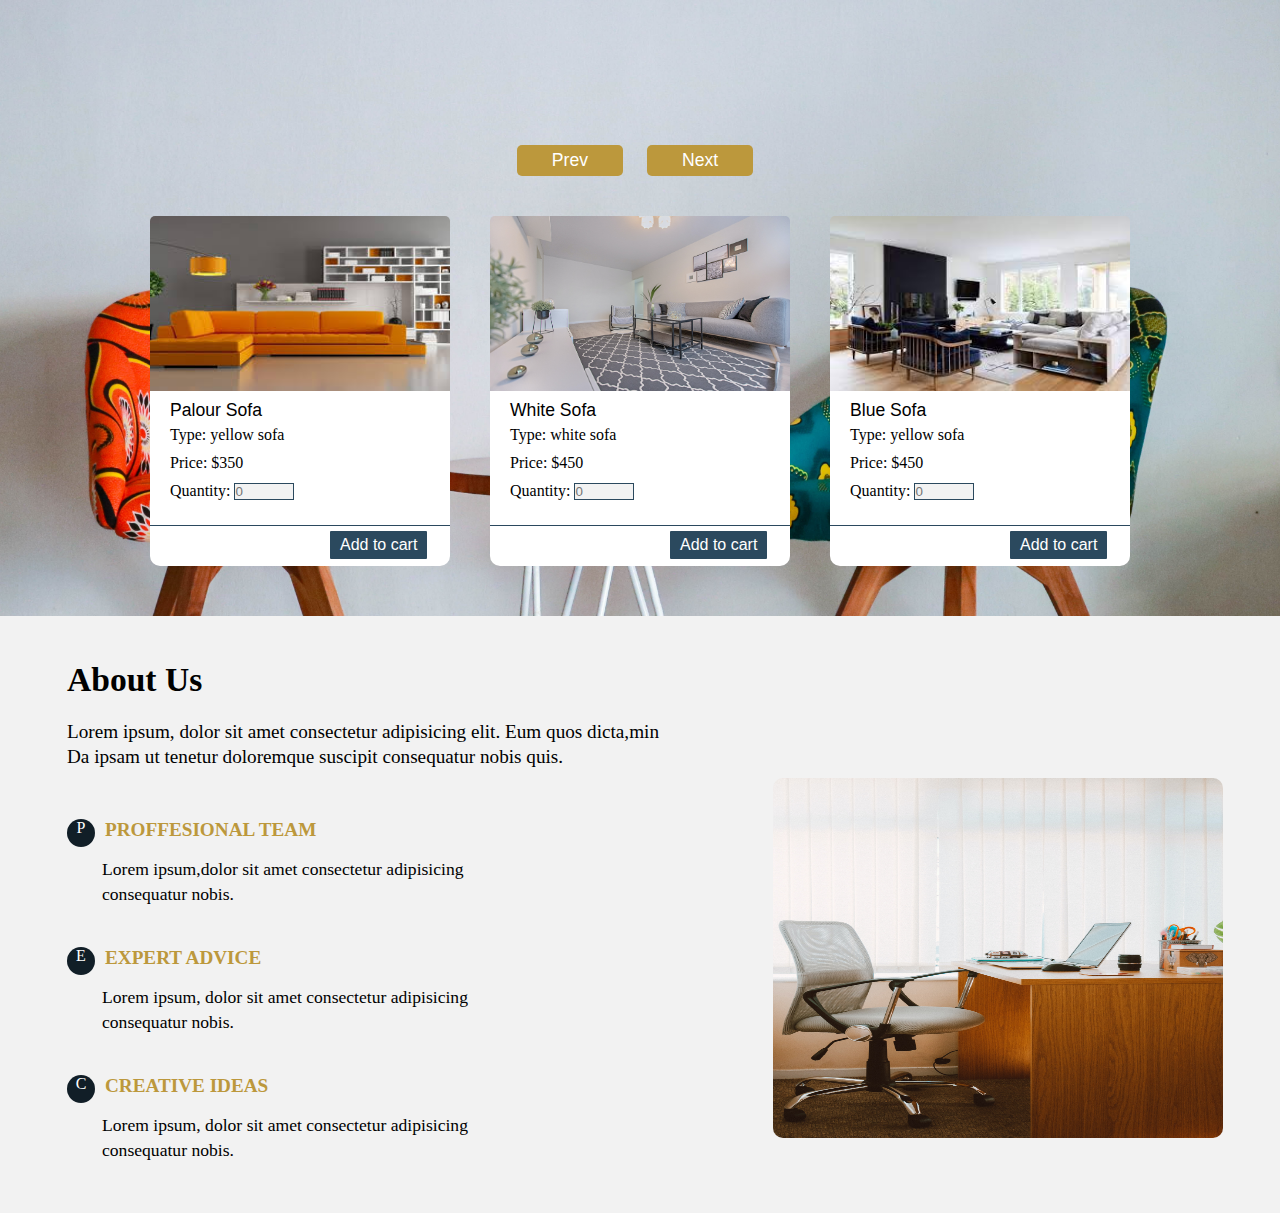
<file: about.htm>
<!DOCTYPE html>
<html lang="en">
<head>
    <meta charset="UTF-8">
    <meta http-equiv="X-UA-Compatible" content="IE=edge">
    <meta name="viewport" content="width=device-width, initial-scale=1.0">
    <title>Furnito-Gallary</title>
    <link rel="stylesheet" href="style.css">

     <!--  Javascript-->
   <script src="Script.js"></script>
</head>
<body style="background-color: #f2f2f2">
        <!-- Furniture slide -->
        <div class="Sale">
            <marquee><h2>Buy at affordable prices</h2></marquee>
            <div class="switch-btn">
                <button class="sale2-btn" onclick="Show2()">Prev</button>
                <button class="sale1-btn" onclick="Show1()">Next</button>
            </div>
            <div id="div1">
                <div class="sale1">
                    <div class="sale1-section">
                        <img src="images/images (8).jfif">
                        <h3>Palour Sofa</h3>
                        <p>Type: yellow sofa</p>
                        <p>Price: $350</p>
                        <p>Quantity: <input type="number" placeholder="0"></p>
                        <div class="line"></div>
                        <button><a href="#">Add to cart</a></button>
                    </div> 
        
                    <div class="sale1-section">
                        <img src="images/pexels-vecislavas-popa-1571470.jpg">
                        <h3>White Sofa</h3>
                        <p>Type: white sofa</p>
                        <p>Price: $450</p>
                        <p>Quantity: <input type="number" placeholder="0"></p>
                        <div class="line"></div>
                        <button><a href="#">Add to cart</a></button>
                    </div>
        
                    <div class="sale1-section">
                        <img src="images/download (9).jfif">
                        <h3>Blue Sofa</h3>
                        <p>Type: yellow sofa</p>
                        <p>Price: $450</p>
                        <p>Quantity: <input type="number" placeholder="0"></p>
                        <div class="line"></div>
                        <button><a href="#">Add to cart</a></button>
                    </div>    
                </div>    
            </div>

            <div id="div2">
                <div class="sale2">
                    <div class="sale2-section">
                        <img src="images/pexels-eneida-nieves-1112598.jpg" alt="">
                        <h3>Lamp</h3>
                        <p>Type: yellow sofa</p>
                        <p>Price: $450</p>
                        <p>Quantity: <input type="number" placeholder="0"></p>
                        <div class="line"></div>
                        <button><a href="#">Add to cart</a></button>
                    </div> 
        
                    <div class="sale2-section">
                        <img src="images/pexels-houzlook-com-3356416.jpg" alt="">
                        <h3>Loxy Sofa</h3>
                        <p>Type: yellow sofa</p>
                        <p>Price: $450</p>
                        <p>Quantity: <input type="number" placeholder="0"></p>
                        <div class="line"></div>
                        <button><a href="#">Add to cart</a></button>
                    </div>
        
                    <div class="sale2-section">
                        <img src="images/pexels-erick-mufasa-1350789.jpg" alt="">
                        <h3>Ankara Sofa</h3>    
                        <p>Type: yellow sofa</p>
                        <p>Price: $450</p>
                        <p>Quantity: <input type="number" placeholder="0"></p>
                        <div class="line"></div>
                        <button><a href="#">Add to cart</a></button>
                    </div>
                </div>
            </div>  
        </div>
    <div id="about-section">
        <div class="abt-txt">
            <h1>About Us</h1>
            <p>Lorem ipsum, dolor sit amet consectetur adipisicing elit. Eum quos dicta,min<br>Da ipsam ut tenetur doloremque suscipit consequatur nobis quis.</p>
            <div class="point">
               
                <div class="points">
                    <div class="circle">P</div>
                    <h4>PROFFESIONAL TEAM</h4>
                </div>
                <p>Lorem ipsum,dolor sit amet consectetur adipisicing <br> consequatur nobis.</p>

                <div class="points">
                    <div class="circle">E</div>
                    <h4>EXPERT ADVICE</h4>
                </div>
                <p>Lorem ipsum, dolor sit amet consectetur adipisicing <br> consequatur nobis.</p>
                
                <div class="points">
                    <div class="circle">C</div>
                    <h4>CREATIVE IDEAS</h4>
                </div>
                <p>Lorem ipsum, dolor sit amet consectetur adipisicing <br> consequatur nobis.</p>

            </div>
            
        </div>
        <div class="abt-img">
            <img src="images/pexels-lisa-fotios-1957477.jpg">
        </div>          
    </div>          
</body>
</html>
</file>
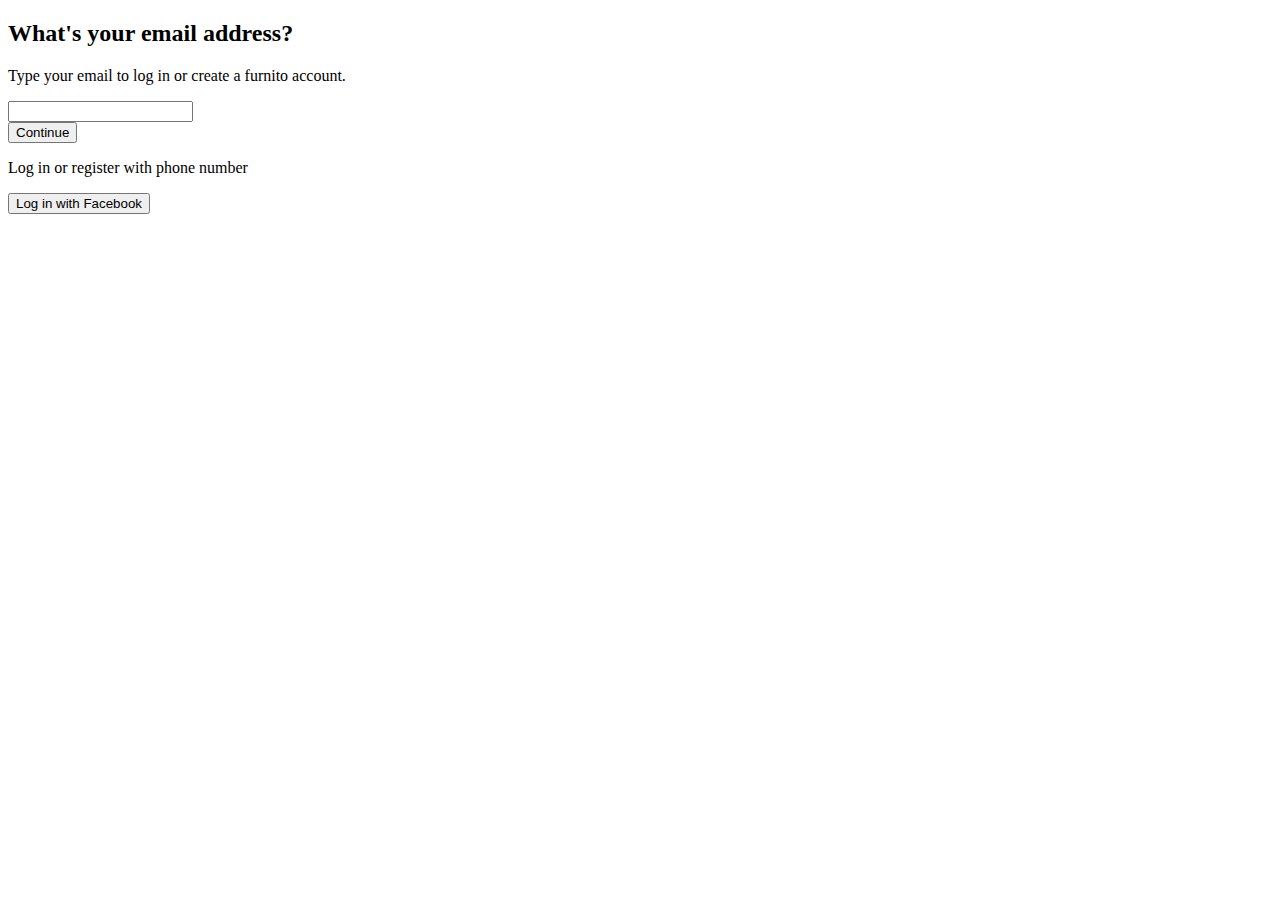
<file: driver.html>
<!DOCTYPE html>
<html lang="en">
<head>
    <meta charset="UTF-8">
    <meta http-equiv="X-UA-Compatible" content="IE=edge">
    <meta name="viewport" content="width=device-width, initial-scale=1.0">
    <title>Engineer</title>
</head>
<body>
    <div id="User">
        <h2>What's your email address?</h2>
        <p>Type your email to log in or create a furnito account.</p>
    
        <input type="email" name="Email" id="">
    <br>
        <button type="submit">Continue</button>
    
        <p>Log in or register with phone number</p>
    
        <button type="submit">Log in with Facebook</button>
    </div>
</body>
</html>
</file>
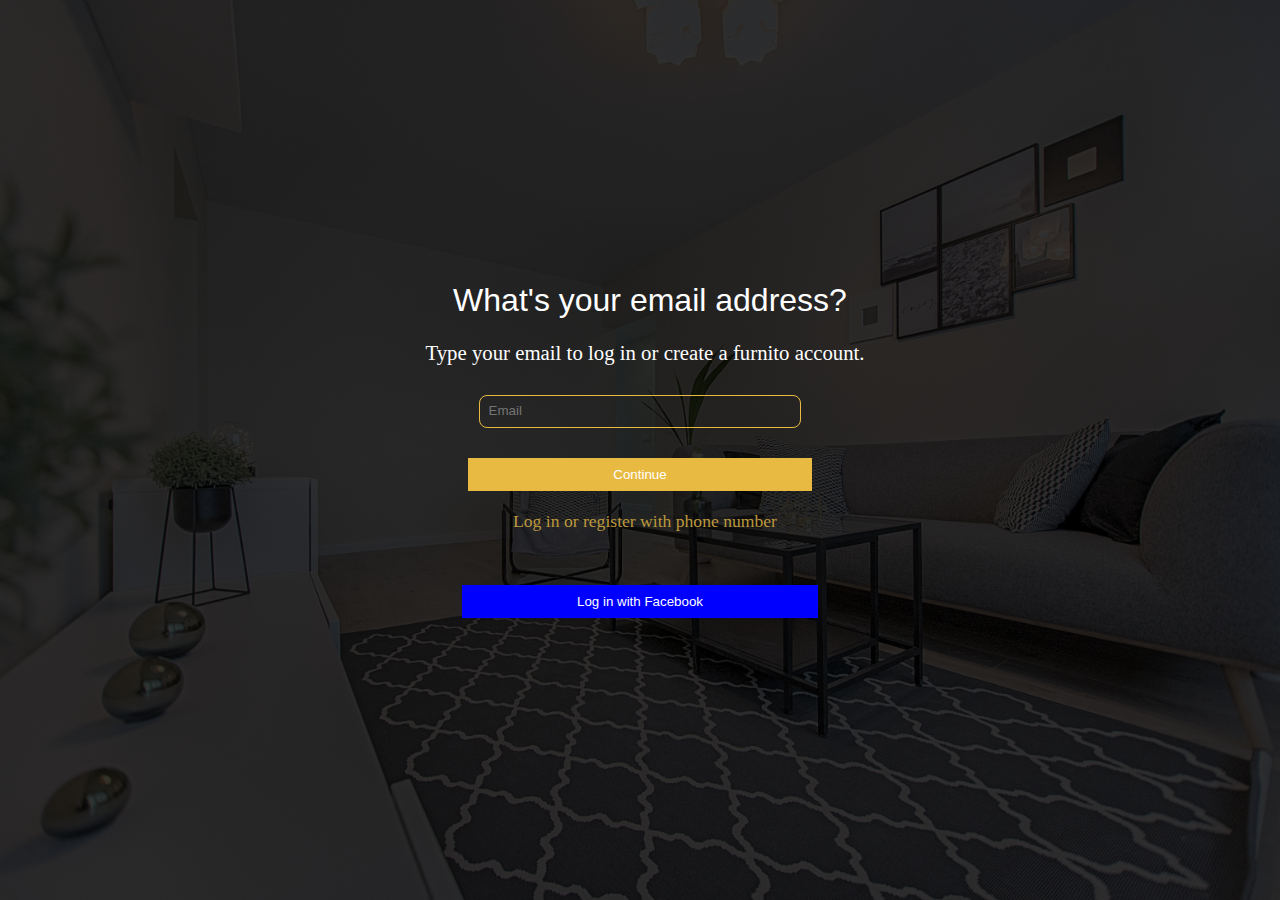
<file: User.html>
<!DOCTYPE html>
<html lang="en">
<head>
    <meta charset="UTF-8">
    <meta http-equiv="X-UA-Compatible" content="IE=edge">
    <meta name="viewport" content="width=device-width, initial-scale=1.0">
    <title>Sign/Log-In</title>
    <link rel="stylesheet" href="style.css">  
</head>
<body>
    <div id="User">
        <div class="profile">
            <h2>What's your email address?</h2>
            <p>Type your email to log in or create a furnito account.</p>
        
            <input type="email" name="Email" placeholder="Email"  id="email">
        <br>
            <button class="Con" type="">Continue</button>
        
            <p id="reg">Log in or register with phone number</p>
        
            <button class="facebook" type="submit">Log in with Facebook</button>
        </div>
    </div>
</body>
</html>
</file>
<file: style.css>
*{
    box-sizing: border-box;
     margin: 0;
     padding: 0;
     border:0;
  }
  .topnav {
   overflow: hidden;
   background-color: #BC983C;
  }
  
  .topnav a{
   float: left;
   display: block;
   color: #f2f2f2;
   align-items: center;
   padding: 20px 1px 20px 50px;
   text-decoration: none;
   font-size: 1.1em;
  }
  
  .topnav a:hover{
   background-color: #2B495E;
   color:#BC983C;
  }
  
  .active {
   background-color: #2B495E;
   color: white;
  }
  
  .topnav .icon {
   display: none;
  }
  
  .dropdown {
   float: left;
   overflow: hidden;
  }
  
  .dropdown .dropbtn {
   font-size: 1.1em;    
   border: none;
   outline: none;
   color: #f2f2f2;
   text-align: center;
   padding: 20px 18px 0px 18px;
   background-color: inherit;
   font-family: inherit;
   margin: 0;
  }
  
  .dropdown-content {
   display: none;
   position: absolute;
   background-color: #f9f9f9;
   min-width: 160px;
   box-shadow: 0px 8px 16px 0px rgba(0,0,0,0.2);
   z-index: 1;
  }
  
  .dropdown-content a {
   float: none;
   color: black;
   padding: 12px 16px;
   text-decoration: none;
   display: block;
   text-align: left;
  }
  
  .topnav a:hover, .dropdown:hover .dropbtn {
   background-color: #555;
   color: white;
  }
  
  .dropdown-content a:hover {
   background-color: #ddd;
   color: black;
  }
  
  .dropdown.dropdown:hover .dropdown-content {
    display: block;
  }
  
  #head{
     font-size: 1.4em;
     padding: 12px 0 0 100px;
     float: left;
     display: block;
     color: black;
     font-weight: 800;
     font-family: "montserrat";
   }
  
  .topnav input[type=text] {
   padding:8px;
   outline: none;
   color: #fff;
   border-radius: 1%;
   margin-left: 12%;
   margin-top: 15px;
   font-size: 0.9em;
   z-index: 1;
   position: relative;
   background-color: #2B495E;
   border: none;
  }
  
  .topnav .search-container button {
   font-size: 1em;
   border: none;
   z-index: 2;
   cursor: pointer;
   position:relative;
   right: 30px;
   background-color: #2B495E;
   padding: 11px 10px;
   margin-top: 15px;
   margin-right: 16px;
   border: none;
  }
  
  #icons{
     float: right;
     padding-right: 20px;
   }
   #icons a{
     margin-left: 25px;
   }
  
  .topnav .search-container button i{
     background-color: #2B495E;
     color: #fff;
   }
  
  .topnav .search-container button:hover {
   background: #ccc;
  }
  
  .shop_now{
   height: 60vh;
   display: flex;
   background-color: #2B495E;
  }
  
  .pep h5{
   color: #fff;
   text-align: center;
   padding: 5px;
  }
  .pep h3{
   color: #fff;
   font-size: 1.3em;
   padding-top: 40px;
   padding-left: 100px;
  }
  .pep p{
   color: #BC983C;
   font-size: 1.4em;
   padding-left: 100px;
  }
  .cushin{
    margin-top: 20px;
    margin-left: 100px;
  }
  .union{
   margin-left: 25%;
   position: relative;
  }
  .union h6{
   position: absolute;
   top: 70px;
   right: 40px;
   font-size: 1.9em;
   color: #2B495E;
   z-index: 1;
  }
  .union h4{
   position: absolute;
   top: 110px;
   right: 50px;
   font-size: 1.8em;
   color: #2B495E;
   z-index: 1;
  }
   .union a{
     font-size: 1em;
     color: #fff;
   }
  .shop-btn button{
   margin-left: 130px;
   margin-top: 200px;
   padding: 9px 22px;
   font-size: 1.1em;
   border-radius: 5px;
   font-weight: 500;
   background-color: #fff;
   color: #000;
   outline: none;
  }
  
  .shop-btn button:hover {
     background-color: #f3f3f3;
  }
  
  /* large devices */
  @media screen and (max-width: 1200px) {
   .topnav .search-container button {
     margin-top: 5px;
    }
   .topnav input[type=text] {
     padding:12px;
    }
     #icons a{
      margin-left: 10px;
    }
   .pep h3{
    color: #fff;
    font-size: 1.3em;
    padding-top: 90px;
    padding-left: 10px;
   }
   .cushin{
     display: none;
   }
   .pep p{
    padding-left: 170px;
   }
   .union{
     margin-left: 80%;
     position: absolute;
   }
   .topnav a, .dropdown .dropbtn{
     display: block;
     font-size: 1em;
   }
   #fu{
     display: none;
   }
   #cu{
     display: none;
   }
   #head{
     display: block;
  }
  
   .topnav .search-container{
     display: block;
   }
   .topnav .search-container button {
     font-size: 1em;
     border: none;
     z-index: 2;
     cursor: pointer;
     position:relative;
     right: 30px;
     background-color: #2B495E;
     padding: 11px 10px;
     margin-top: 15px;
     margin-right: 26px;
     border: none;
    }
  
   .topnav a.icon {
     display: none;
   }
  }
  /* for tablets */
  @media screen and 
  (max-width: 820px) {
   .topnav a, .dropdown .dropbtn{
     display: none;
   }
  
   #head{
     display: block;
     padding: 16px 10px 0px;
     float: left;
   }
   .topnav .search-container{
     display: none;
   }
  
   .topnav .search-container button{
     display: none;
   }
   .topnav a.icon {
     float: right;
     display: block;
   }
  }
  
  /* For small phones */
  @media screen and 
  (max-width: 600px) {
   .topnav a, .dropdown .dropbtn{
     display: none;
   }
  
   #head{
     display: block;
     padding: 16px 10px 0px;
     float: left;
   }
   .topnav .search-container{
     display: none;
   }
  
   .topnav .search-container button{
     display: none;
   }
   .topnav a.icon {
     float: right;
     display: block;
   }
  }
  
  @media screen and (max-width: 600px) {
   .topnav.responsive {position: relative;}
   .topnav.responsive .icon {
     position: absolute;
     right: 0;
     top: 0;
   }
   .topnav.responsive a {
     float: none;
     display: block;
     text-align: left;
     padding: 15px 20px;
     font-size: 1.2em;
   }
   .topnav.responsive .dropbtn{
     font-size: 1.2em;
     padding: 15px 20px;
   }
  
   .topnav.responsive .dropdown {float: none;}
   .topnav.responsive .dropdown-content {position: relative;}
   .topnav.responsive .dropdown .dropbtn, .search-container {
     display: block;
     width: 100%;
     text-align: left;
   }
  
   .topnav.responsive .search-container {
     float: none;
     padding-left: 15px;
     display: block;
     width: 60%;
   }
  
   .topnav.responsive .search-container button {
    float: right;
    left: 10px;
    bottom: 40px;
    display: block;
  }
  
   .topnav.responsive #head {
     display: none;
  }
  }
  
   .topnav .icon{
     display: none;
   }
  
   .customer{
     display: flex;
     justify-content: space-around;
   }
  
   .cus-head p{
     padding: 23px 0 28px;
     color: #2B495E;
   }
   .cus-head h2{
     font-size: 2em;
     color: #2B495E;
   }
   .cus-img{
     padding-top: 15%;
     padding-right: 50px;
   }
   .customer button{
     border: none;
     color: #2B495E;
     text-align: center;
     text-decoration: none;
     border:1px solid #2B495E;
     transition-duration: 0.4s;
     cursor: pointer;
     margin-left: 60px;
     padding: 7px 18px;
     font-size: 1em;
     background-color: transparent;
   }
   .customer button:hover{
     background-color: #2B495E;
     color: #fff;
   }
   .furn-head{
     font-size: 2.3em;
   }
  
   #first-slide{
     display: flex;
   }
   .furn-img{
     text-align: center;
     padding: 20px;
     width: 50%;
   }
   .furn-img h2{
     font-size: 1.4em;
     font-weight: 400;
   }
  
   h1{
     font-size: 2em;
     padding-top: 30px;
     padding-bottom:30px;
     padding-left: 20px;
     color: #000;
     font-weight:600;
   }
   .fimg{
     display:flex;
     justify-content: space-between;
   }
  
   .fimg a{
     font-size: 1em;
     padding-top: 75px;
     color: #000;
     font-weight:400;
     padding-right: 15px;
   }
   .fimg a:hover{
     color: #BC983C;
   }
   .fave-img{
     display:flex;
     justify-content: center;
     align-items: center;
     background-color: #ccc;
     box-shadow: 1px 1px 1px 1px rgba(1, 24, 22, 0.5)
   }
  
   .fav-img{
     margin: 30px;
     height: 260px;
     width: 300px;
     border-radius: 10px;
     background-color: white;
     box-shadow: 2px 2px 2px 2px rgb(1, 25, 28, 0.4);
   }
   
   .fav-img img{
     width: 100%;
   }
   .fav-img h2{
     font-size: 1.4em;
     font-weight: 400;
     padding-left: 10px;
   }
  
   .rate{
     float: left;
   }
   .fav-img num{
     padding-left: 10px;
     color: #111e27;
   }
  
   .points{
     display: flex;
   }
   .circle{
     height: 28px;
     width: 28px;
     color: #fff;
     border-radius: 100%;
     background-color:#111e27;
     margin-right: 10px;
     margin-top: 30px;
     text-align: center;
   }
   .footer{
     color: #fff;
     display: flex;
     padding: 15px 30px 20px;
     justify-content: space-between;
     background-color: #2B495E;
   }
   .footer a{
     color: #fff;
   }
   .footer a:hover{
     color: #BC983C;
   }
   .contact{
     display: flex;
     padding: 10px;
     margin-top: 80px;
     background-color: #2B495E;
   }
  
   .Form{
     margin-left: 200px;
   }
   .menu h1{
     font-size: 1.25em;
     color: #fff;
     padding: 20px 0 0 50px;
   }
   .menu h1:hover{
     color: #BC983C;
   }
   .Form h4{
     padding-top: 60px;
     color: #fff;
   }
  
   .form{
     padding-top: 10px;
     position: relative;
   }
  
   .form-control{
     border:1px solid #2B495E;
     padding: 9px 300px 10px 10px;
     border-radius: 2%;
   }
  
   .sub-btn{
     position: relative;
     color: #fff;
     right: 5px;
     top: 1px;
     padding: 9.5px;
     border-radius: 0 2px;
     background-color: #BC983C;
     text-decoration: none;
   }
  
   #about-section{
     background-color: #f2f2f2;
     display: flex;
     width: 100%;
     justify-content: space-around;
     margin-top: 50px;
     margin-bottom: 20px;
   }
   #about-section h1{
     padding: 0 0 0px 0;
     font-size: 2.2em;
   }
   .abt-txt p{
     font-size: 1.1em;
     line-height: 28px;
     padding: 25px 0;
   }
  
   .point h4{
     color: #BC983C;
     font-size: 1.2em;
   }
  
   .point p{
     font-size: 1.1em;
     line-height: 20px;
   }
   .abt-img img{
     margin-top: 26%;
     width: 450px;
     height: 400px;
     border-radius: 10px;
   }
  
  /* furniture slide */
  /* Sale section */
  #div2{display: none;}
  .Sale{
     background-image: url(./images/pexels-erick-mufasa-1350789.jpg);
     background-repeat: no-repeat;
     background-position:center;
     background-attachment: fixed;
     background-size: cover;
     display: flex;
     flex-direction: column;
     justify-content: space-evenly;
     align-items: center;
  }
  
  .Sale input{
   width: 60px;
   color: #000;
   background-color:#f2f2f2;
   outline: #111e27;
   border:1px solid #2B495E;
  }
  .Sale h2{
     color: white;
     text-align: center;
     font-size: 2.5em;
     font-weight: 400;
     margin-top: 50px;
     margin-bottom: 30px;
     font-family:Verdana, Geneva, Tahoma, sans-serif;
  }
  .Sale h3{
   color: #000;
   font-size: 1.1em;
   font-weight: 400;
   font-family:Verdana, Geneva, Tahoma, sans-serif;
  }
  
  .line{
  height: 1px;
  background-color: #2B495E;
  margin-top: 15px;
  }
  
  .sale2-btn{ 
     padding: 5px 35px;
     margin-left: 10px;
     border: none;
     cursor: pointer;
     color: white;
     font-size: 1.1rem;
     border-radius: 5px;
     background-color:#BC983C;
  }
  .sale1-btn:hover{
   background-color: #a38129;
  } 
  .sale1-btn{ 
     padding: 5px 35px;
     margin: 20px;
     color: #fff;
     border: none;
     font-size: 1.1rem;
     cursor: pointer;
     border-radius: 5px;
     background-color:#BC983C;
  }
  .sale1{
     display: flex;
     flex-wrap: wrap;
     justify-content: space-evenly;
     margin-bottom: 30px;
  }
  
  .sale1-section{
     margin: 20px;
     height: 350px;
     width: 300px;
     border-radius: 10px;
     background-color: white;    
  }
  
  .sale1-section img{
     width: 100%;
     height: 50%; 
     border-radius:5px 5px 0 0;
  }
  .sale1-section h3{
     padding: 5px 20px;
     font-weight:200;
  }
  .sale1-section button a{
   text-decoration: none;
   color: #fff; 
  }
  .sale1-section p{
  padding-left: 20px; 
  padding-bottom: 10px;
  }
  .sale1-section button{
     padding: 5px 10px;
     margin: 5px  0 0 180px ;
     border: none;
     color: white;
     font-size: 1rem;
     border-radius: 1px;
     background-color:#2B495E;
  }
  
  .sale2{
     display: flex;
     flex-wrap: wrap;
     justify-content: space-evenly;
  }
  .sale2-section{
     margin: 20px;
     height: 350px;
     width: 300px;
     border-radius: 10px;
     background-color: white; 
  }
  .sale2-section h3{
   padding: 5px 20px;
   font-weight:200;
  }
  
  .sale2-section p{
   padding-left: 20px;
   padding-bottom:  10px;
  }
  
  .sale2-section button a{
   text-decoration: none;
   color: #fff; 
  }
  .sale2-section button{
   padding: 5px 10px;
   margin: 5px  0 0 180px ;
   border: none;
   color: white;
   font-size: 1rem;
   border-radius: 1px;
   background-color:#2B495E;
  }
  .sale2-section img{
     width: 100%;
     height: 50%;
     border-radius:5px 5px 0 0;
  }
   /* Media queries */
  @media screen and (max-width: 600px) {
   #icons{
     float: none;
   }
  
   .top-nav .search-container {
     float: none;
   }
   .top-nav a, .topnav input[type=text], .top-nav .search-container button {
     float: none;
     display: block;
     text-align: left;
     width: 100%;
     margin: 0;
     padding: 14px;
   }
   .top-nav input[type=text] {
     border: 1px solid #ccc;  
   }
  }
  
  @media screen and (max-width: 600px) {
   .top-nav a:not(:first-child), .dropdown .dropbtn {
     display: none;
   }
   .top-nav a.icon {
     float: right;
     display: block;
   }
  }
  
  #first-slide{
   align-items: center;
   padding: 0;
   flex-direction: column;
   background-color:#ccc;
  }
  .furn-img{
   text-align: center;
   padding-left: 10px;
   width: 50%;
  }
  .furn-img h2{
   font-size: .9em;
   font-weight: 500;
  }
  
  h1{
   font-size: 2em;
   padding-top: 30px;
   padding-bottom:30px;
   padding-left: 20px;
   color: #000;
   font-weight:600;
  }
  .fimg a{
   font-size: 1em;
   padding-top: 75px;
   color: #000;
   font-weight:400;
   padding-right: 15px;
  }
  .fimg a:hover{
   color: #BC983C;
  }
  .fave-img{
   display:flex;
   justify-content: center;
   align-items: center;
   background-color: #ccc;
   box-shadow: 1px 1px 1px 1px rgba(1, 24, 22, 0.5)
  }
  
  .fave-img{
   flex-direction: column;
  }
  
  @media screen and (max-width: 600px) {
   .top-nav.responsive {position: relative;}
   .top-nav.responsive .icon {
     position: absolute;
     right: 0;
     top: 0;
   }
   .top-nav.responsive a {
     float: none;
     display: block;
     text-align: left;
   }
  
   .top-nav.responsive #icons{
    float: left;
   }
  
   .top-nav.responsive .dropdown {float: none;}
   .top-nav.responsive .dropdown-content {position: relative;}
   .top-nav.responsive .dropdown .dropbtn {
     display: block;
     width: 100%;
     text-align: left;
   }
  }
  @media screen and (max-width: 600px) {
   .customer{
     padding-left: 50px;
     flex-direction: column-reverse;
   }
   .cus-head{
     padding-top: 8%;
   }
   .cus-head p{
     font-size: 1em;
     padding: 23px 0 28px;
     color: #2B495E;
   }
   .cus-head h2{
     font-size: 2em;
     padding-left: 40px;
     color: #2B495E;
   }
   .cus-img{
     padding-right: 50px;
   }
   .customer button{
     background-color: #2B495E;
     color: #fff;
     margin-left: 90px;
     padding: 7px 15px;
     font-size: 0.8em;
  
   }
   .furn-head{
     margin-right: 80px;
     font-size: 1.5em;
     padding-top: 12%;
   }
   .customer img{
     display: none;
  }
  
  .footer{
   flex-direction: column;
   justify-content: space-between;
   padding: 15px 30px 20px;
  }
  .footer a{
   color: #fff;
  }
  .footer p{
   padding-top: 10px;
  }
  .contact{
   flex-direction: column;
  }
  
  .Form{
   margin-left: 0px;
  }
  .menu h1{
   font-size: 1.5em;
   padding: 20px 0 0 20px;
  }
  
  .menu a{
   text-decoration: none;
  }
  
  .Form h4{
   padding-top: 60px;
   color: #fff;
  }
  
  .form{
   padding-top: 10px;
   position: relative;
  }
  
  .form-control{ 
   border:1px solid #2B495E;
   padding: 9px 10px 10px 10px;
   border-radius: 2%;
  }
  
  .sub-btn{
   padding: 9.8px;
   border-radius: 0 2px;
  }
  #about-section{
   flex-direction: column;
   padding-left: 10px;
  }
  
  #about-section h1{
   padding: 0 0 0px 0;
   font-size: 2.2em;
  }
  .abt-txt p{
   font-size: 1.1em;
   padding: 15px 0;
  }
  .abt-img img{
   width: 90px;
  
  }
  .circle{
   margin-top:0px;
  }
  .point h4{
   font-size: 1.2em;
  }
  
  .point p{
   font-size: 1.1em;
   padding: 15px 0;
  }
  .abt-img img{
   display:none;
  }
  .sale1-section{
   margin: 20px;
   height: 400px;
   width: 300px;
  }
  .sale2-section{
   margin: 20px;
   height: 400px;
   width: 300px;
  }
  }
  
  @media screen and (min-width: 600px) {
   .customer{
     padding-left: 50px;
     flex-direction: column-reverse;
   }
   .cus-head{
     padding-top: 8%;
   }
   .cus-head p{
     font-size: 1em;
     padding: 23px 0 28px;
     color: #2B495E;
   }
   .cus-head h2{
     font-size: 2em;
     padding-left: 40px;
     color: #2B495E;
   }
   .cus-img{
     padding-right: 50px;
   }
   .customer button{
     background-color: #2B495E;
     color: #fff;
     margin-left: 90px;
     padding: 7px 15px;
     font-size: 0.8em;
   }
   .furn-head{
     margin-right: 80px;
     font-size: 1.5em;
   }
   .customer img{
     display: none;
  }
  
  .footer{
   flex-direction: column;
   justify-content: space-between;
   padding: 15px 30px 20px;
  }
  .footer a{
   color: #fff;
  }
  .footer p{
   padding-top: 10px;
  }
  .contact{
   flex-direction: column;
  }
  
  .Form{
   margin-left: 0px;
  }
  .menu h1{
   font-size: 1.5em;
   padding: 20px 0 0 20px;
   text-decoration: none;
  }
  
  .menu a{
   text-decoration: none;
  }
  
  .Form h4{
   padding-top: 60px;
   color: #fff;
  }
  
  .form{
   padding-top: 10px;
   position: relative;
  }
  
  .form-control{
   border:1px solid #2B495E;
   padding: 9px 10px 10px 10px;
   border-radius: 2%;
  }
  
  .sub-btn{
   padding: 9.8px;
   border-radius: 0 2px;
  }
  
  #about-section{
   flex-direction: column;
   padding-left: 10px;
  }
  
  #about-section h1{
   padding: 0 0 0px 0;
   font-size: 2.5em;
  }
  .abt-txt p{
   font-size: 1.5em;
   padding: 15px 0;
  }
  .abt-img img{
   width: 90px;
  
  }
  .point h4{
   font-size: 1.4em;
   padding-top: 30px;
  }
  
  .point p{
   font-size: 1.4em;
   padding: 0px 0;
   margin-left: 35px;
  }
  .abt-img img{
   display:none;
  }
  }
  
  @media screen and (min-width: 768px) {
   .topnav.responsive {position: relative;}
   .topnav.responsive .icon {
     position: absolute;
     right: 0;
     top: 0;
   }
   .topnav.responsive a {
     float: none;
     display: block;
     text-align: left;
     padding: 15px 20px;
     font-size: 0.8em;
   }
   .topnav.responsive .dropbtn{
     font-size: 0.8em;
     padding: 15px 20px;
   }
  
   .topnav.responsive .dropdown {float: none;}
   .topnav.responsive .dropdown-content {position: relative;}
   .topnav.responsive .dropdown .dropbtn{
     display: block;
     width: 100%;
     text-align: left;
   }
  
   .topnav.responsive .search-container button {
    float: left;
    left: 100px;
    display: block;
   }
   .topnav.responsive .search-container {
     right: 25px;
     float: none;
     display: block;
   }
  
   .topnav.responsive input[type=text] {
    padding:8px;
    margin-left: 5px;
   }
   .topnav.responsive #head {
     display: none;
   }
   
   .customer{
     flex-direction: column-reverse;
   }
   .cus-head{
     text-align: center;
     padding-top: 6%;
   }
   .cus-head h2{
     font-size: 3em;
   }
   .cus-head p{
     text-align: center;
     font-size: 2em;
     color: #2B495E;
   }
   .customer button{
     background-color: #2B495E;
     color: #fff;
     margin-right: 150px;
     padding: 8px 18px;
     font-size: 0.8em;
   }
   .furn-head{
     margin-block-start: auto;
     font-size: 2.2em;
   }
   .cus-img{
     padding-left: 10px; 
  }
  .customer img{
   display: block;
  }
  
  #first-slide{
   align-items: center;
   padding: 20px;
   flex-direction: row;
  }
  .furn-img{
    text-align: center;
    padding-left: 10px;
    width: 100%;
  }
  .furn-img h2{
   padding-bottom: 40px;
    font-size: 1.5em;
    font-weight: 500;
  }
  
  h1{
    font-size: 2em;
    padding-top: 30px;
    padding-bottom:30px;
    padding-left: 20px;
    color: #000;
    font-weight:600;
  }
  
  .fave-img{
   display:flex;
   justify-content: center;
   align-items: center;
   background-color: #ccc;
   box-shadow: 1px 1px 1px 1px rgba(1, 24, 22, 0.5)
  }
  
  .fav-img{
   margin: 30px;
   height: 450px;
   width: 550px;
   border-radius: 10px;
   background-color: white;
   box-shadow: 2px 2px 2px 2px rgb(1, 25, 28, 0.4);
  }
  
  .fav-img img{
   width: 100%;
  }
  .fav-img h2{
   font-size: 1.4em;
   font-weight: 400;
   padding-left: 10px;
  }
  
  .footer{
   flex-direction: column;
   justify-content: space-between;
   padding: 15px 30px 20px;
  }
  .footer a{
   color: #fff;
   font-size: 2em;
  }
  .footer p{
   font-size: 2em;
   padding-top: 10px;
  }
  .contact{
   flex-direction: column;
  }
  
  .Form{
   margin-left: 0px;
  }
  .menu h1 {
   font-size: 2.5em;
   padding: 20px 0 0 20px;
  }
  .menu a{
   text-decoration: none;
  }
  
  .Form h4{
   font-size: 1.5em;
   padding-top: 60px;
   color: #fff;
  }
  
  .form{
   padding:30px 0;
   position: relative;
  }
  
  .form-control{
   border:1px solid #2B495E;
   padding: 9px 40px 10px 10px;
   border-radius: 2%;
  }
  
  .sub-btn{
   padding: 9.8px;
   border-radius: 0 2px;
  }
  }
  @media screen and (min-width: 992px) {
   .top-nav.responsive {position: relative;}
   .top-nav.responsive .icon {
     position: absolute;
     right: 0;
     top: 0;
   }
   .top-nav.responsive a {
     float: none;
     display: block;
     text-align: left;
   }
  
   .top-nav.responsive #icons{
    float: left;
   }
  
   .top-nav.responsive .dropdown {float: none;}
   .top-nav.responsive .dropdown-content {position: relative;}
   .top-nav.responsive .dropdown .dropbtn {
     display: block;
     width: 100%;
     text-align: left;
   }
  }
  
  @media screen and (min-width: 1280px) {
   .topnav .search-container button {
    margin-top: 5px;
   }
  .topnav input[type=text] {
    padding:12px;
   }
    #icons a{
     margin-left: 10px;
   }
  
  .pep h3{
   color: #fff;
   font-size: 1.3em;
   padding-top: 90px;
   padding-left: 80px;
  }
  .pep p{
   padding-left: 170px;
  }
  
   .customer{
     flex-direction: row;
   }
   .cus-head{
     padding-top: 8%;
   }
   .cus-head p{
     font-size: 1em;
     padding: 23px 0 28px;
     color: #2B495E;
   }
   .cus-head h2{
     padding-top: 40px;
     font-size: 2em;
     color: #2B495E;
   }
   .cus-img{
     padding-top: 8%;
     padding-right: 50px;
   }
   .customer button{
     border: none;
     color: #2B495E;
     text-align: center;
     text-decoration: none;
     border:1px solid #2B495E;
     transition-duration: 0.4s;
     cursor: pointer;
     margin-left: 60px;
     margin-top: 15px;
     padding: 7px 18px;
     font-size: 1em;
     background-color: transparent;
   }
   .customer button:hover{
     background-color: #2B495E;
     color: #fff;
   }
   .customer img{
     display: block;
   }
   /* furniture section*/
  .furniture{
   width: 100%;
   flex-direction: row;
  }
  
  #first-slide{
   align-items: center;
   padding: 20px;
   flex-direction: row;
  }
  .furn-img{
    text-align: center;
    padding-left: 10px;
    width: 100%;
  }
  .furn-img h2{
    font-size: 1.5em;
    font-weight: 500;
  }
  
  h1{
    font-size: 2em;
    padding-top: 30px;
    padding-bottom:30px;
    padding-left: 20px;
    color: #000;
    font-weight:600;
  }
  
  .cushin{
   width: 300px;
   height: 400px;
  }
  
  .fave-img{
   flex-direction: row;
  }
  .fav-img{
   margin: 30px;
   height: 260px;
   width: 300px;
   border-radius: 10px;
   background-color: white;
   box-shadow: 2px 2px 2px 2px rgb(1, 25, 28, 0.4);
  }
  
  .fav-img img{
   width: 100%;
  }
  
  .footer{
   color: #fff;
   flex-direction: row;
   padding: 15px 30px 20px;
   justify-content: space-between;
   background-color: #2B495E;
  }
  .footer a{
   font-size: 1.5em;
   color: #fff;
  }
  .footer p{
   font-size: 1.2em;
  }
  .contact{
   flex-direction: row;
   padding: 10px;
   margin-top: 80px;
   background-color: #2B495E;
  }
  
  .Form{
   margin-left: 200px;
  }
  .menu h1{
   font-size: 1.25em;
   color: #fff;
   padding: 20px 0 0 50px;
  }
  
  .Form h4{
   padding-top: 60px;
   color: #fff;
   font-size: 1em;
  }
  
  .form{
   padding-top: 10px;
   position: relative;
  }
  
  .form-control{
   border:1px solid #2B495E;
   padding: 9px 300px 10px 10px;
   outline: none;
  }
  
  #about-section{
   display: flex;
   flex-direction: row;
   width: 100%;
   justify-content: space-around;
   margin-top: 45px;
   margin-bottom: 40px;
  }
  
  .abt-img img{
   width: 450px;
   height: 360px;
   border-radius: 10px;
  }
  
  #about-section h1{
   padding: 0 0 0px 0;
   font-size: 2.1em;
  }
  .abt-txt p{
   font-size: 1.2em;
   line-height: 25px;
   padding: 20px 0;
  }
  .point h4{
   color: #BC983C;
   font-size: 1.2em;
  }
  
  .point p{
   font-size: 1.1em;
   line-height: 25px;
   padding: 10px 0;
  }
  
  .abt-img img{
  display: block;
  }
  }
  
  @media screen and (width: 540px) {
  .topnav .search-container button {
    margin-top: 5px;
   }
  .topnav input[type=text] {
    padding:12px;
   }
    #icons a{
     margin-left: 10px;
   }
   .shop_now{
     height: 50vh;
     display: flex;
     flex-direction: column;
   }
   .shop-btn button{
     margin-left: 35%;
     margin-top: 30px;
     padding: 12px 20px;
     font-size: 1em;
    }
     
  .pep h5{
   color: #fff;
   text-align: center;
   padding: 5px;
  }
  .pep h3{
   color: #fff;
   font-size: 1.4em;
   padding-top: 90px;
   padding-left: 30px;
  }
  .pep p{
   padding-left: 170px;
  }
   .cushin{
     display: none;
   }
   .union{
     display: none;
   }
  
   .customer{
     flex-direction: column-reverse;
   }
   .cus-head{
     text-align: center;
     margin-right: 50px;
     padding-top: 6%;
   }
   .cus-head h2{
     padding-right: 40px;
     font-size: 2em;
   }
   .cus-head p{
     text-align: center;
     font-size: 1.2em;
     color: #2B495E;
   }
   .customer button{ 
     background-color: #2B495E;
     color: #fff;
     margin-right: 120px;
     padding: 7px 15px;
     font-size: 0.8em;
   }
   .furn-head{
     font-size: 2em;
     padding-top: 10%;
   }
   .cus-img{
     padding-left: 60px;
  }
  
  .furniture{
   width: 100%;
   flex-direction: column;
  }
  
  #first-slide{
   align-items: center;
   padding: 20px;
   flex-direction: column;
  }
  .furn-img{
    text-align: center;
    padding-left: 10px;
    width: 80%;
  }
  .furn-img h2{
    font-size: 1.5em;
    font-weight: 500;
  }
  
  h1{
    font-size: 2em;
    padding-top: 30px;
    padding-bottom:30px;
    padding-left: 20px;
    color: gray;
    font-weight:800;
  }
  .furn-head{
    padding-top: 18%;
  } 
  
  .fave-img{
   display:flex;
   justify-content: center;
   align-items: center;
   background-color: #ccc;
   box-shadow: 1px 1px 1px 1px rgba(1, 24, 22, 0.5)
  }
  .fave-img{
   flex-direction: column;
  }
  .fav-img{
   margin: 30px;
   height: 330px;
   width: 400px;
  }
  
  .footer{
   flex-direction: column;
   justify-content: space-between;
   padding: 15px 30px 20px;
  }
  .footer a{
   color: #fff;
  }
  .footer p{
   padding-top: 10px;
  }
  .contact{
   flex-direction: column;
  }
  
  .Form{
   margin-left: 0px;
  }
  .menu h1{
   font-size: 1.5em;
   padding: 20px 0 0 20px;
  }
  
  .menu a{
   text-decoration: none;
  }
  
  .Form h4{
   padding-top: 60px;
   color: #fff;
  }
  
  .form{
   padding-top: 10px;
   position: relative;
  }
  
  .form-control{
   border:1px solid #2B495E;
   padding: 9px 10px 10px 10px;
   border-radius: 2%;
  }
  
  .sub-btn{
   padding: 9.8px;
   border-radius: 0 2px;
  }
  }
  
  @media screen and (width: 280px) {
   .topnav .search-container button {
    margin-top: 5px;
  }
  .topnav input[type=text] {
    padding:12px;
  }
    #icons a{
     margin-left: 10px;
   }
   .shop_now{
     height: 50vh;
     display: flex;
     flex-direction: column;
  }
   .shop-btn button{
     margin-left: 90px;
     margin-top: 20px;
     padding:5px 12px;
     font-size: 1em;
    }
     
  .pep h5{
   color: #fff;
   text-align: center;
   padding: 5px;
  }
  .pep h3{
   color: #fff;
   font-size: 1.1em;
   padding-top: 40px;
   padding-left: 30px;
  }
  .pep p{
   padding-left: 50px;
  }
   .cushin{
     display: none;
   }
   .union{
     display: none;
   }
  
   .customer{
     flex-direction: column-reverse;
   }
   .cus-head{
     margin-right: 30px;
     padding-top: 6%;
   }
   .cus-head h2{
     text-align: center;
     padding-right: 40px;
     font-size: 2em;
   }
   .cus-head p{
     text-align: center;
     font-size: 1.2em;
     color: #2B495E;
   }
   .customer button{
     text-align: center;
     background-color: #2B495E;
     color: #fff;
     padding: 7px 25px;
     font-size: 0.6em;
   }
   .furn-head{
     font-size: 1.2em;
     padding-top: 10%;
   }
   .cus-img{
     padding-left: 60px;
  }  
  .fav-img{
   margin: 30px;
   height: 250px;
   width: 250px;
   border-radius: 10px;
   background-color: white;
   box-shadow: 2px 2px 2px 2px rgb(1, 25, 28, 0.4);
  }
  
  .footer{
   flex-direction: column;
   justify-content: space-between;
   padding: 15px 30px 20px;
  }
  .footer a{
   color: #fff;
  }
  .footer p{
   padding-top: 10px;
  }
  .contact{
   flex-direction: column;
  }
  
  .Form{
   margin-left: 0px;
  }
  .menu h1{
   font-size: 1.5em;
   padding: 20px 0 0 20px;
  }
  
  .Form h4{
   padding-top: 60px;
   color: #fff;
  }
  
  .form{
   padding-top: 10px;
   position: relative;
  }
  
  .form-control{
   border:1px solid #2B495E;
   padding: 9px 10px 10px 10px;
   border-radius: 2%;
  }
  .sub-btn{
   padding: 9.8px;
   border-radius: 0 2px;
  }
  .sale1-section{
   width: 200%;
   height: 300%;
   border-radius:5px 5px 0 0;
  }
  .sale2-section{
   width: 200px;
   height: 300%;
   border-radius:5px 5px 0 0;
  }
  }
  @media screen and (max-height: 450px) {
   .sidenav {padding-top: 15px;}
  }
  /*  Cart*/
  .sidenav {
   display: none;
   height: 70%;
   width: 25%;
   position: fixed;
   z-index: 1;
   top: 0;
   right: 0;
   margin-top: 63px;
   background-color: #111;
   overflow-x: hidden;
  }
  .sidenav #closebtn {
   padding: 5px;
   font-size: 36px;
  }
  .card{
   height: 100%;
   width: 100%;
   background-color: #111e27;
   color: #fff;
  }
  .card-text{
   display: flex;
   padding: 5px;
   justify-content: space-between;
   align-items: center;
   background-color:#474234;
  }
  table{
   padding-top: 5px;
   width: 100%;
   height: 15%;
  }
  .center{
   text-align: center;
   padding: 5px;
  }
  .spread{
   display: flex;
   justify-content:space-between;
   padding: 15px 5px 5px 10px;
  }
  
  .spread button {
   padding: 4px 7px;
  }
  /* User profile */
  
  #User{
   display: flex;
   justify-content: center;
   align-items: center;
   width: 100%;
   height: 100vh;
   background-color: rgba(0,0,0,0.8);
   background-image: url('images/pexels-vecislavas-popa-1571470.jpg');
   background-size: cover;
   background-position: center;
   background-blend-mode:saturation;
  }
  .profile{
  text-align: center;
  }
  .profile h2{
   font-size: 2em;
   text-align: center;
   text-indent: 20px;
   font-weight: 300;
   font-family: 'Segoe UI', Tahoma, Geneva, Verdana, sans-serif;
   color: #fff;
   padding-bottom: 22px;
  }
  .profile p{
   color: #fff;
   font-size: 1.3em;
   font-weight: 300;
   text-indent:10px;
   padding-bottom: 30px;
  }
  #reg{
   color: #BC983C;
   font-size: 1.1em;
   font-weight: 300;
   text-indent:10px;
   padding-bottom: 30px;
  }
  .profile input{
   padding: 1.5% 30% 2% 2%;
   outline: none;
   color: #fff;
   border: 1px solid #e9ba42;
   background-color: transparent;
   border-radius: 8px;
   text-align: left;
  }
  .Con{
   padding: 2% 145px;
   color: #fff;
   background-color: #e9ba42;
   box-shadow: 2px #f8f9fa;
   margin: 30px 0px 20px;
  }
  .facebook{
   margin-top: 5%;
   padding: 2% 115px;
   color: #fff;
   background-color: blue;
  }
</file>
